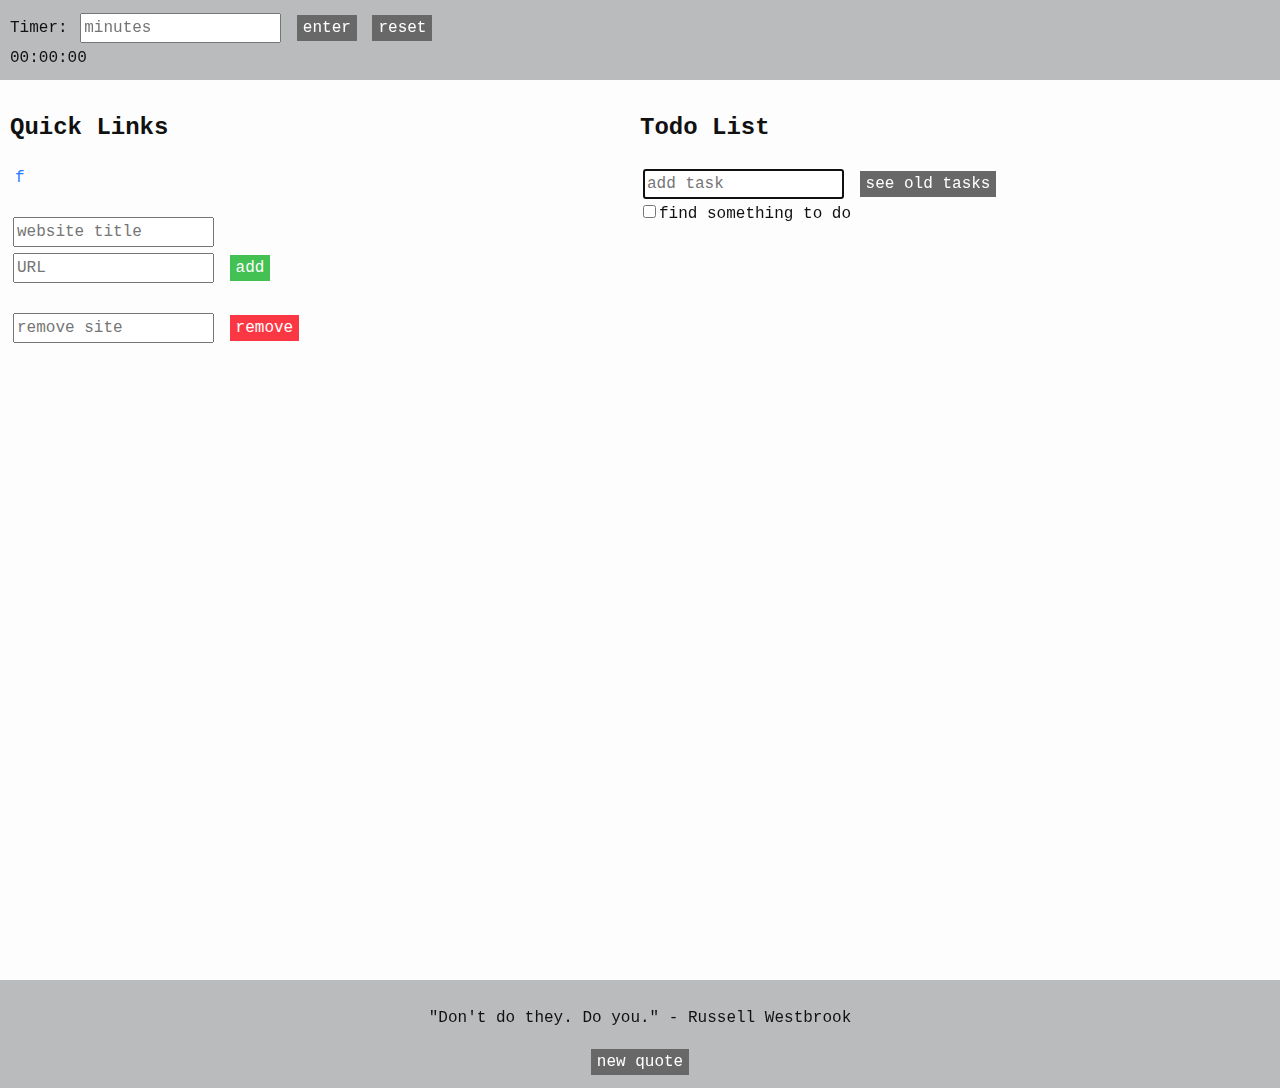
<file: index.html>
<!DOCTYPE html>
<html>
  <head>
    <link rel="stylesheet" href="main.css">
    <title>homepage</title>
    <link rel="shortcut icon" type="image/png" href="img/favicon.png">
  </head>
  <div class="header">
    Timer:
    <input type="text" placeholder="minutes" id="minuteInput">
    <input type="button" class="button" onclick="getMinutes(); active=true;" value="enter">
    <input type="button" class="button" onclick="active = false;" value="reset">
    <div id="timer"></div>
  </div>
  <body>
    <div class="content">
      <div class="left">
        <h2>Quick Links</h2>
        <div id="siteList"></div>

        <br>
        <input type="text" placeholder="website title" name="website" id="newSite">
        <br>
        <input type="text" placeholder="URL" name="websiteLink" id="newSiteLink">
        <input type="button" class="button" onclick="addSite()" id="add" value="add">
        <br><br>
        <input type="text" placeholder="remove site" id="removeLink">
        <input type="button" class="button" onclick="removeSite()" id="rm" value="remove">
      </div>
      <div class="right">
        <h2>Todo List</h2>
        <input type="text" placeholder="add task" name="website" id="addTodoList">
        <input type="button" onclick="document.location='file:///Users/austinhartman/Desktop/homepage/oldTasks.html'" class="button" value="see old tasks">
        <label class="todoListContainer">
        <div id="todoList"></div>
        </label>
      </div>
    </div>
    <div class="footer">
        <div id="quoteDisplay">
          <!-- disp here -->
        </div>
        <input type="button" class="button" onclick="newQuote()" value="new quote"></button>
    </div>
    <script src="https://ajax.googleapis.com/ajax/libs/jquery/3.1.0/jquery.min.js"></script>
    <script src="scripts/main.js"></script>
  </body>
</html>
</file>
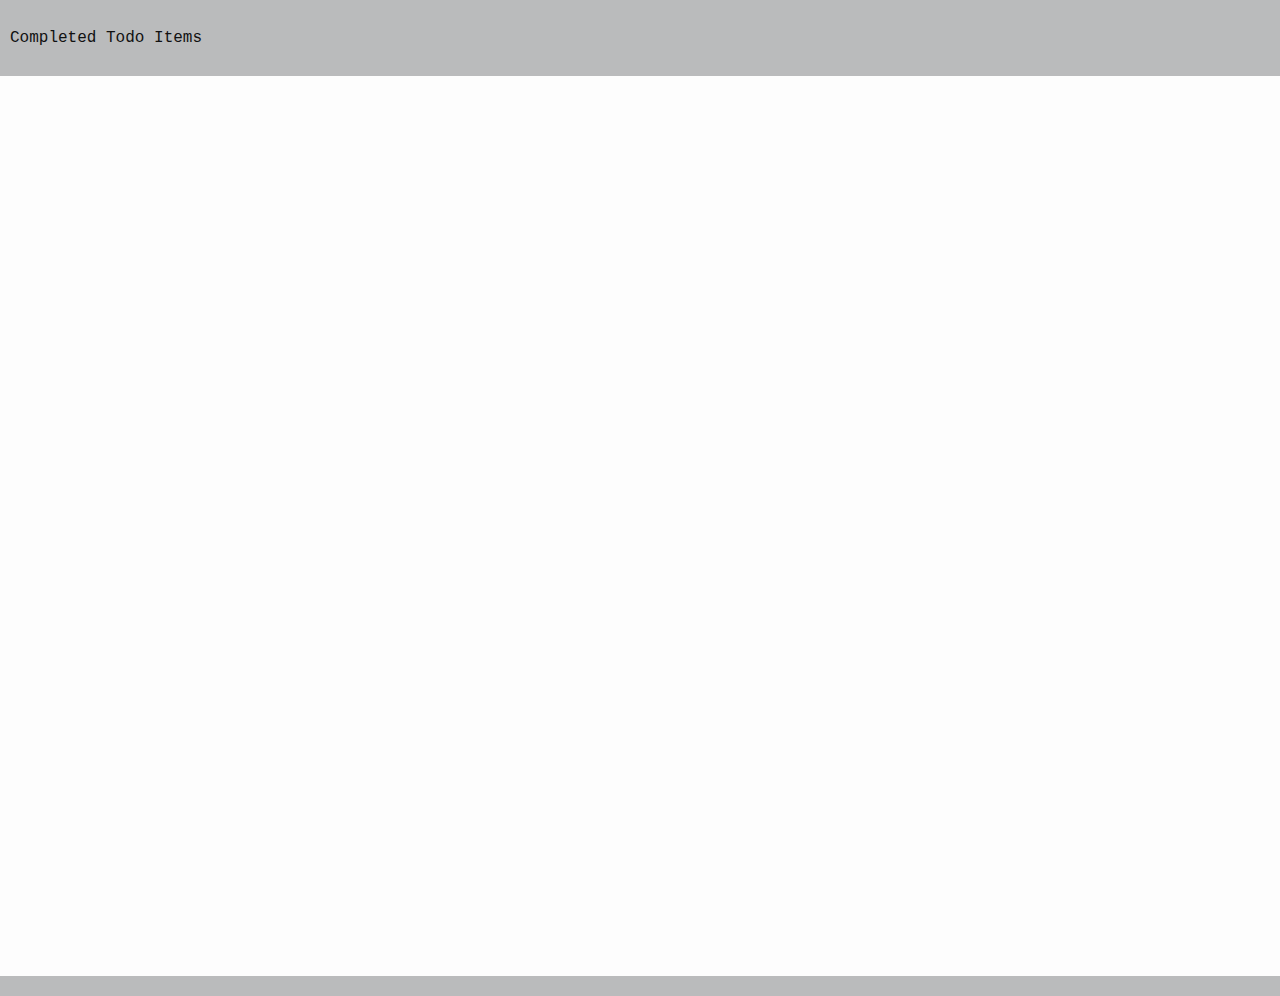
<file: oldTasks.html>
<!DOCTYPE html>
<html>
  <head>
    <link rel="stylesheet" href="main.css">
    <title>homepage</title>
    <link rel="shortcut icon" type="image/png" href="img/favicon.png">
  </head>
  <div class="header">
    <p>Completed Todo Items</p>
  </div>
  <body>
    <div class="content">
      <div class="left">
        <div id="oldTodoItems"></div>
        <div id="clearButton"></div>
      </div>

      <div class="right">
      </div>
    </div>

    <div class="footer">
    </div>

    <script src="https://ajax.googleapis.com/ajax/libs/jquery/3.1.0/jquery.min.js"></script>
    <script src="scripts/oldTasks.js"></script>
  </body>
</html>
</file>
<file: main.css>
body, html{
  font: 400 16px/1.5 Courier;
  color: #111111;
  background-color: #fdfdfd;
  padding:0;
  margin:0;
  position:relative;
  height:100%;
}
.header, .footer{
  width:100%;
  padding:10px;
  box-sizing:border-box;
  background-color: #babbbc;
}

.footer {
  text-align: center;
}

.content{
  width:100%;
  padding:10px;
  height:100%;
  box-sizing:border-box;
  padding:10px;
}
.left{
  width:50%;
  float:left;
  height:100%;
}
.right{
  width:50%;
  float:right;
  height:100%;
}

input {
  font: 400 16px/1.5 Courier;
  margin: 3px;
}

a {
  text-decoration: none;
  color: #287aff;
  padding: 5px;
}

a:hover {
  background-color: #b6b7ba;
}

.button {
  font: 400 16px/1.5 Courier;
  background-color: #686868;
  border: none;
  color: white;
  text-align: center;
  text-decoration: none;
  display: inline-block;
  font-size: 16px;
}

.button:hover {
  background-color: #2d2d2d;
}

#rm {
  background-color: #fc3744;
}

#rm:hover {
  background-color: #ce232e;
}

#add {
  background-color: #43c152;
}

#add:hover {
  background-color: #33963e;
}
</file>
